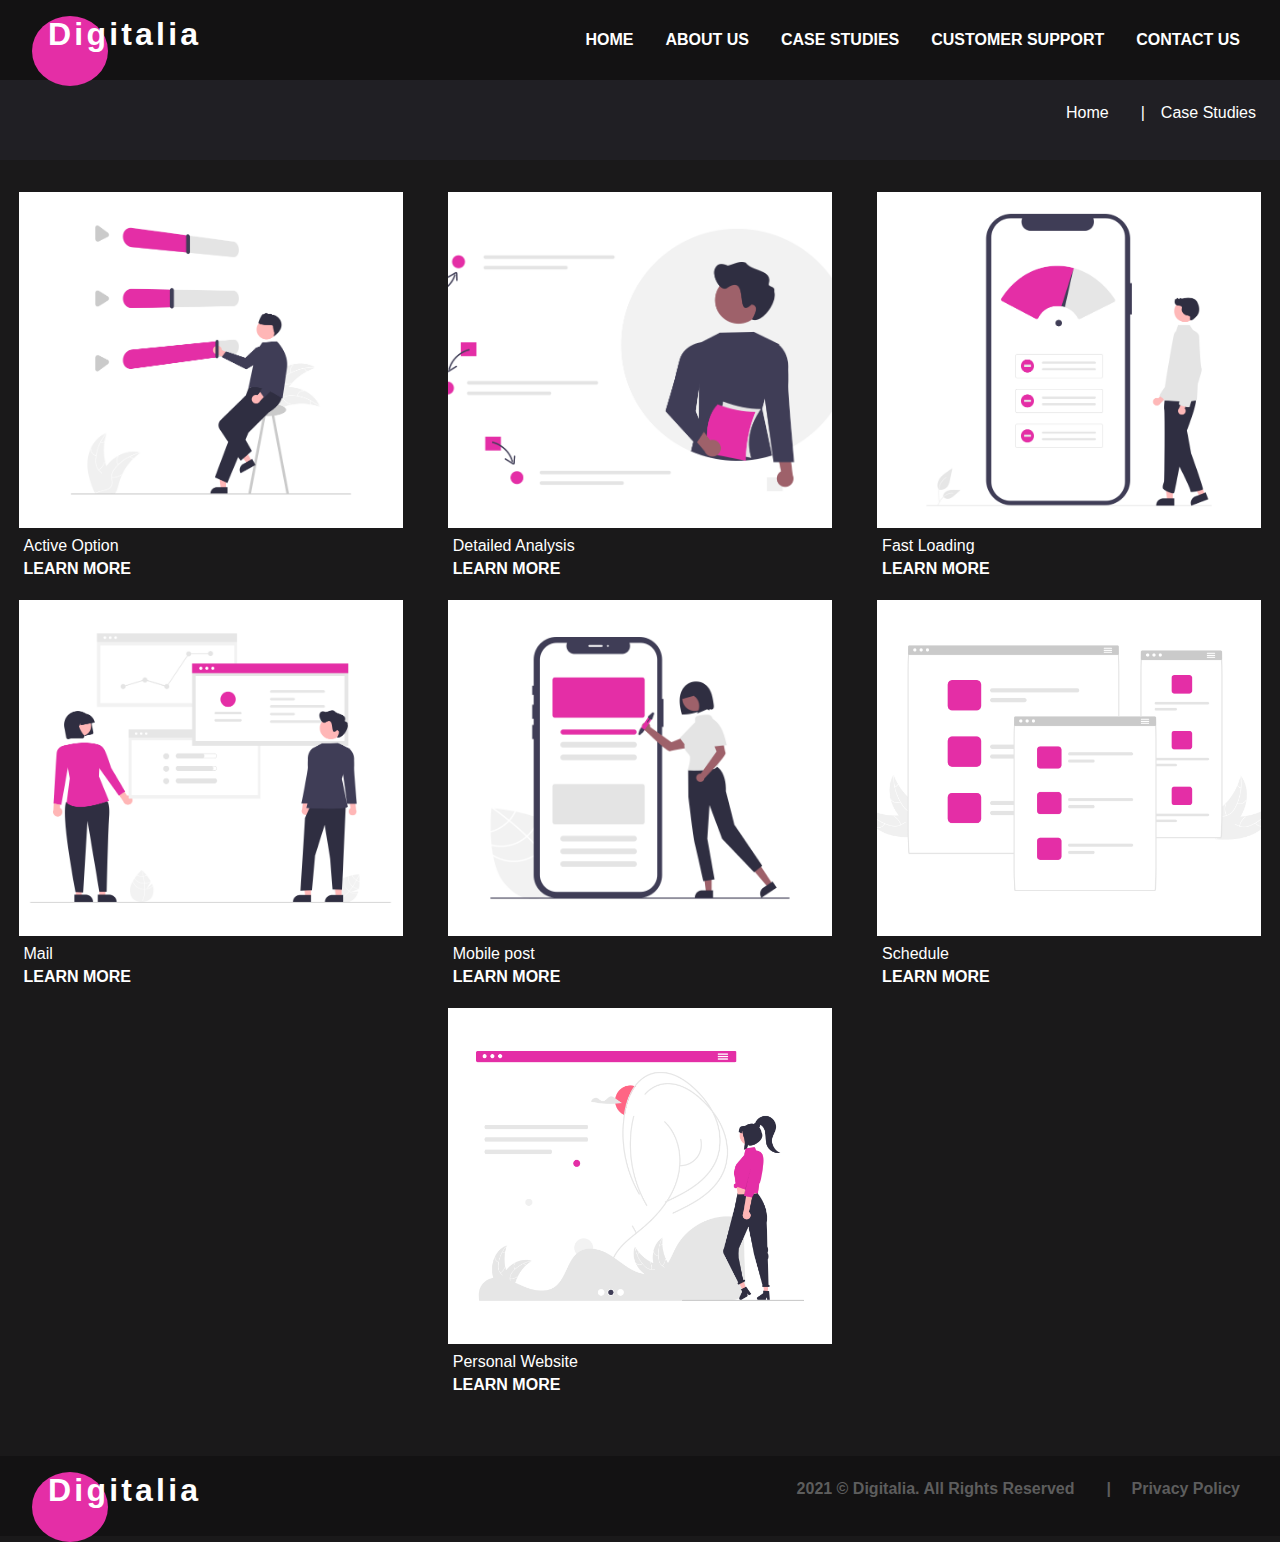
<file: index.html>
<!DOCTYPE html>
<html lang="en">
<head>
    <meta charset="UTF-8">
    <meta name="viewport" content="width=device-width, initial-scale=1.0">
    <title>Digital Marketing</title>
    <link rel="stylesheet" href="style.css">
    <link rel="stylesheet" href="https://pro.fontawesome.com/releases/v5.10.0/css/all.css" integrity="sha384-AYmEC3Yw5cVb3ZcuHtOA93w35dYTsvhLPVnYs9eStHfGJvOvKxVfELGroGkvsg+p" crossorigin="anonymous"/>
</head>
<body>
    <div class="container">
        <div class="header">
            <div class="logo">
            
            </div>
            <div class="navContainer">
                <ul class="nav">
                    <li class="navItem"><a href="#">Home</a></li>
                    <li class="navItem"><a href="#">About Us</a></li>
                    <li class="navItem"><a href="#">Case Studies</a></li>
                    <li class="navItem"><a href="./customer_support.html">Customer Support</a></li>
                    <li class="navItem"><a href="#">Contact Us</a></li>
                    
                </ul>
                <i class="fas fa-bars" onclick="handleClick()"></i>
            </div>
        </div>

        <div class="breadCrumbs">
            <ul>
                <li><a href="#">Home</a></li>
                <li>Case Studies</li>
            </ul>
        </div>

        <div class="photoContainer">
            <div>
                <img src="undraw_Active_options_re_8rj3.png" alt="">
                <div>Active Option</div>
                <div class="link"><i class="fas fa-arrow-alt-circle-right"></i> Learn More</div>
            </div>
            <div>
                <img src="undraw_Detailed_analysis_re_tk6j.png" alt="">
                <div>Detailed Analysis</div>
                <div class="link"><i class="fas fa-arrow-alt-circle-right"></i> Learn More</div>
            </div>
            <div>
                <img src="undraw_fast_loading_re_8oi3.png" alt="">
                <div>Fast Loading</div>
                <div class="link"><i class="fas fa-arrow-alt-circle-right"></i> Learn More</div>
            </div>
            <div>
                <img src="undraw_Organize_resume_re_k45b.png" alt="">
                <div>Mail</div>
                <div class="link"><i class="fas fa-arrow-alt-circle-right"></i> Learn More</div>
            </div>
            <div>
                <img src="undraw_Mobile_posts_re_bpuw.png" alt="">
                <div>Mobile post</div>
                <div class="link"><i class="fas fa-arrow-alt-circle-right"></i> Learn More</div>
            </div>
            <div>
                <img src="undraw_Responsive_re_e1nn.png" alt="">
                <div>Schedule</div>
                <div class="link"><i class="fas fa-arrow-alt-circle-right"></i> Learn More</div>
            </div>
            <div>
                <img src="undraw_Personal_website_re_c8dv.png" alt="">
                <div>Personal Website</div>
                <div class="link"><i class="fas fa-arrow-alt-circle-right"></i> Learn More</div>
            </div>


        </div>

        <div class="footer">
            <div class="logo"></div>
            <div class="breadCrumbs"    >
                <ul>
                    <li>
                        2021 © Digitalia. All Rights Reserved 
                    </li>
                    <li> <a href="#">Privacy Policy</a></li>
                </ul>
            </div>
        </div>



    </div>

    <script>

        

           
        function handleClick(){
            let track = document.querySelector('.nav');
            
            if(track.style.display === "none")
            {
                track.style.display = 'block';
            }
            else{
                track.style.display = 'none';
            }
            
        }


    </script>



</body>
</html>
</file>
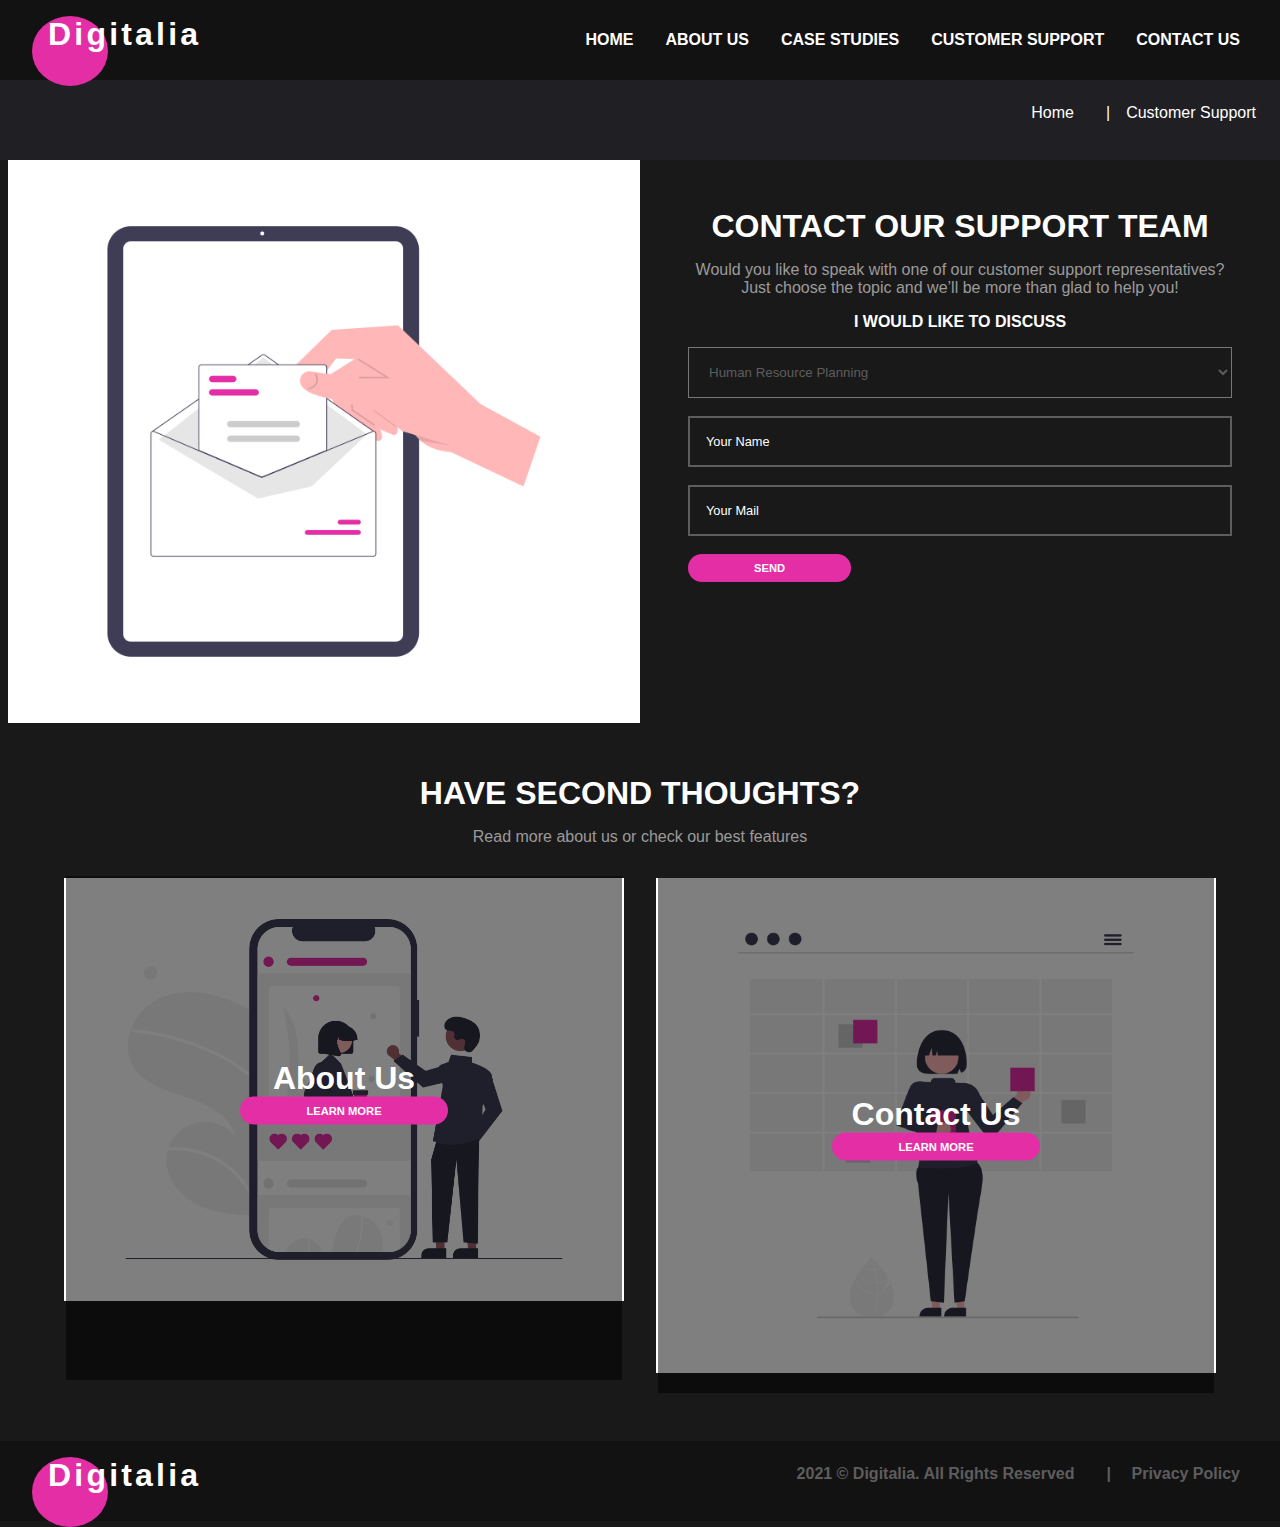
<file: customer_support.html>
<!DOCTYPE html>
<html lang="en">
<head>
    <meta charset="UTF-8">
    <meta name="viewport" content="width=device-width, initial-scale=1.0">
    <link rel="stylesheet" href="style.css">
    <link rel="stylesheet" href="https://pro.fontawesome.com/releases/v5.10.0/css/all.css" integrity="sha384-AYmEC3Yw5cVb3ZcuHtOA93w35dYTsvhLPVnYs9eStHfGJvOvKxVfELGroGkvsg+p" crossorigin="anonymous"/>
    <title>Customer_support</title>
</head>
<body>
    <div class="container">
        <div class="header">
            <div class="logo">
            
            </div>
            <div class="navContainer">
                <ul class="nav">
                    <li class="navItem"><a href="#">Home</a></li>
                    <li class="navItem"><a href="#">About Us</a></li>
                    <li class="navItem"><a href="./index.html">Case Studies</a></li>
                    <li class="navItem"><a href="#">Customer Support</a></li>
                    <li class="navItem"><a href="#">Contact Us</a></li>
                    
                </ul>
                <i class="fas fa-bars" onclick="handleClick()"></i>
            </div>
        </div>

        <div class="breadCrumbs">
            <ul>
                <li><a href="index.html">Home</a></li>
                <li>Customer Support</li>
            </ul>
        </div>

        <div class="showCase">
            <div class="showcaseImg"><img src="undraw_Mail_re_duel.png" alt=""></div>
            <div class="formTag">
                <h3>CONTACT OUR SUPPORT TEAM</h3>
                <p>Would you like to speak with one of our customer support representatives? Just choose the topic and we’ll be more than glad to help you!</p>

                <h4>I WOULD LIKE TO DISCUSS</h4>

                <select>
                    <option value="">Human Resource  Planning</option>
                    <option value="">Business plan Consulting</option>
                    <option value="">Exit planning</option>
                    <option value="">Market Reaseach</option>
                    <option value="">Strategy Planning</option>
                    <option value="">Governance</option>
                    <option value="">Other</option>
                </select>
                <br><br>
                <input type="text" placeholder="Your Name"><br>
                <br>
                <input type="email" placeholder="Your Mail"><br>
                <br>
                <div class="btn">Send</div>
                <br>
            </div>

        </div>

        <div class="contactInformation">
            <h1>HAVE SECOND THOUGHTS?</h1>
            <p>Read more about us or check our best features</p>
            <div >
                <div class="about">
                    <div><img src="undraw_Social_influencer_re_beim.png" alt=""></div>
                    <div class="objectOver">
                        <h1>About Us</h1>
                        <div class="btn">Learn more</div>
                    </div>
                </div>
    
                <div class="contact">
                    <div><img src="undraw_Schedule_re_2vro.png" alt=""></div>
                    <div class="objectOver">
                        <h1>Contact Us</h1>
                        <div class="btn">Learn more</div>
                    </div>
                    
                </div>
            </div>

        </div>






        <div class="footer">
            <div class="logo"></div>
            <div class="breadCrumbs"    >
                <ul>
                    <li>
                        2021 © Digitalia. All Rights Reserved 
                    </li>
                    <li> <a href="#">Privacy Policy</a></li>
                </ul>
            </div>
        </div>


    </div>


    <script>
           function handleClick(){
            let track = document.querySelector('.nav');
            
            if(track.style.display === "none")
            {
                track.style.display = 'block';
            }
            else{
                track.style.display = 'none';
            }
            
        }
    </script>

    
</body>
</html>
</file>
<file: style.css>
:root{
    --blackBg : #131213;
    --fade : #201F24;
    --font : #E42EA6;
}

*{
    margin: 0;
    padding: 0;
    box-sizing: border-box;
}

body{
    font-size: 16px;
    background: #1A191A;
    color: #fff;
    font-family: 'Gill Sans', 'Gill Sans MT', Calibri, 'Trebuchet MS', sans-serif;
    overflow-x: hidden;
}

.header, .footer{
    width: 100vw;
    height: 5rem;
    display: flex;
    flex-direction: row;
    justify-content: space-between;
    background: var(--blackBg);
    color: #fff;
}

.logo{
    width: 30%;
    height: auto;
    position: relative;
    margin: 0;
    padding: 1rem 2rem;
    font-size: 2rem;
    font-weight: 600;
    letter-spacing: .2rem;
    
}
.logo::before{
    content: 'Digitalia';
    width: 60px;
    height: 70px;
    background: var(--font);
    border-radius: 50%;
    position: absolute;
    text-align: right;
    padding-left: 1rem;
}

.navContainer{
    width: 70%;
    font-size: 1rem;
    font-weight: 600;
    margin: auto;
    text-transform: uppercase;
}

.nav{
    position: relative;
    list-style: none;
    display: flex;
    gap: 1rem;
    text-align: center;
    justify-content: flex-end;
    right: 2rem;
}
a{
    text-decoration: none;
    color: #fff;
}
.navItem{
    padding: .5rem;
}

.navItem>a:hover{
    color: var(--font);
}

.fa-bars{
    display: none;
    position: absolute;
    top:-500px
}

.breadCrumbs{
    width: 100vw;
    height: 5rem;
    background: var(--fade);
    font-size: 1rem;  
    
}
.breadCrumbs > ul{
    display: flex;
    flex-direction: row;
    justify-content: flex-end;
    list-style: none;
    gap: 1rem;
    margin: auto ;
    padding: 1.5rem;
}

.breadCrumbs > ul > li>a:hover{
    color: var(--font);
}

.breadCrumbs > ul >li:last-child::before{
    content: '|';
    padding: 1rem;
}

.photoContainer{
    position: relative;
    width: 100vw;
    height: auto;
    display: flex;
    flex-direction: row;
    justify-content: space-around;
    flex-wrap: wrap;
    padding-bottom: 5rem;
    gap: .5rem;
}

::-webkit-scrollbar{
    display: none   ;
}

.photoContainer > div{
    width: 30%;
    height: 400px;
    padding: 2rem 0;
    position: relative;
    
}

.photoContainer > div:hover::before{
    width: 100%;
    height: 80%;
    content:'';
    position: absolute;
    background: rgba(0, 0, 0, .5);
    z-index: 1;
}

.photoContainer > div > img{
    width: 100%;
    height: 100%;
    object-fit: cover;
}

.photoContainer > div > div {
    font-size: 1rem;
    padding-top: .3rem;
    padding-left: .3rem;
    cursor: pointer;
}

.link{
    text-transform: uppercase;
    font-size: .6rem;
    font-weight: bolder;
}

.photoContainer >div >div:hover{
    color: var(--font);
}

.footer > .breadCrumbs {
    background: var(--blackBg);
    color: rgb(93, 93, 93);
    padding-right: 1rem;
    font-weight: bold;

}
.footer > .breadCrumbs >ul > li> a{
    color: rgb(93, 93, 93);
}
.footer > .breadCrumbs >ul > li> a:hover{
     color: var(--font);
 }


 .showCase{
    width: 100vw;
    height: auto;
    display: flex;
    flex-direction: row;


 }

 .showcaseImg{
     width: 50%;
     height: 100%;
     margin: auto;
     padding-left: .5rem;
 }

 .showcaseImg > img{
     width: 100%;
     height: 100%;
     object-fit: cover;
 }

 .formTag{
     width: 50%;
     height: 100%;
     padding: 3rem;
     text-align: center;
 }

 h3{
    font-size: 2rem;
 }
 p{
     padding: 1rem 0;
     color: rgb(155, 155, 155);
     font-size: 1rem;
 }

 h4{
     font-size: 1rem;
     padding-bottom: 1rem;
 }

 select{
     width: 100%;
     padding: 1rem;
     background: transparent;
     color: rgb(93, 93, 93);
 }
 option{
     font-size: 1rem;
 }

 input{
     width: 100%;
     padding: 1rem;
     background: transparent;
     border: 2px solid rgb(93, 93, 93);
     color: #fff;
 }

 input::placeholder{
     color: #fff;
     font-size: .8rem;
 }

 .btn{
     background: var(--font);
     padding: .5rem;
     text-transform: uppercase;
     font-size: .7rem;
     font-weight: 600;
     width: 30%;
     cursor: pointer;
     border: none;
     border-radius: 50px;
     text-align: center;
 }

.contactInformation{
    width: 100%;
    height: auto;
    text-align: center;
    padding: 3rem;
}

.contactInformation >div{
    display: flex;
    height: auto;
    position: relative;
    overflow: hidden;
}

.contact, .about{
    width: 50%;
    height: 100%;
    padding: 1rem;
    position: relative;
}
.contact::before, .about::before{
    position: absolute;
    top: 3%;
    left: 3%;
    width: 94%;
    height: 110%;
    content: '';
    background: rgba(0, 0, 0, .5);
    z-index: 1;
    
}
.contact>div>img, .about>div>img{
    width: 100%;
    height: 100%;
    object-fit: cover;
}

.objectOver{
    position: absolute;
    text-align: center;
    width: 50%;
    top: 50%;
    left: 50%;
    transform: translate(-50%,-50%);
    z-index: 11;
}

.objectOver > h1, .objectOver > div{
    width: 70%;
    margin: auto;
}


@media screen and (max-width : 768px){
    .fa-bars{
        display: block;
        position: absolute;
        top: 2.5%;
        right: 10%;
        font-size: 2rem;
    }

    .nav{
        position: absolute;
        display: flex;
        flex-direction: column;
        top: 12%;
        left: 50%;
        transform: translate(-50%, 0%);
        width: 100%;
        height: auto;
        background: var(--blackBg);
        z-index: 1;
        transition: all 250ms ease-in-out;
        display: none;
    }

    .navItem{
        padding: 1rem;
    }

    .photoContainer > div{
        width: 45%;
    }


    .showCase{
        flex-direction: column;
        height: auto;
    }

    .showcaseImg{
        width: 100%;
    }
    .formTag{
        width: 100%;
    }

    .contactInformation{
        padding: 0;
    }

    .contactInformation > div{
        display: flex;
        flex-direction: column;
        height: auto;
        width: 90%;
        margin: auto;
    }

    .contact, .about{
        width: 90%;
        margin: auto;
    }

    .objectOver{
        width: 60%;
        margin: auto;
    }

    .objectOver > .btn{
        width: 70%;
        text-align: center;
        padding: .5rem;
    }



}




@media screen and (max-width : 480px){

    .breadCrumbs > ul{
        padding: 1rem .5rem;
        
    }

    .nav{
        transform: translate(-50%, 0%);
    }


    .photoContainer > div{
        width: 90%;
    }

    .footer{
        height: auto;
        display: flex;
        flex-direction: column;
        gap: 1rem;
    }

    .footer > .breadCrumbs >ul{
        padding: 2rem 1rem 0;
        display: flex;
        flex-direction: column;
    }

    .formTag{
        padding: 1rem;
    }
    .objectOver > h1, .objectOver > div{
        width: 100%;
        margin: auto;
    }

}
</file>
